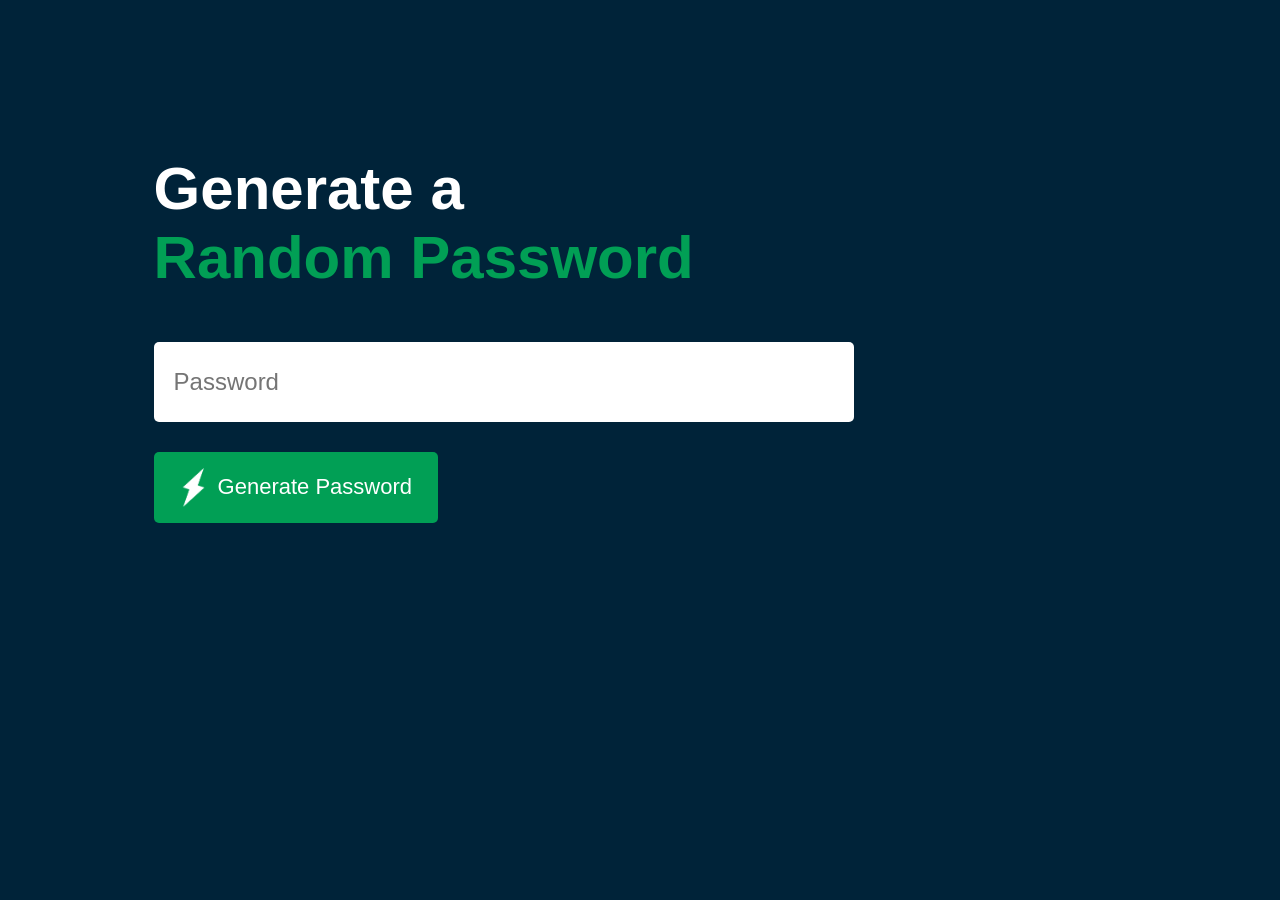
<file: index.html>
<!DOCTYPE html>
<html lang="en">
  <head>
    <meta charset="UTF-8" />
    <meta name="viewport" content="width=device-width, initial-scale=1.0" />
    <title>Random Password Generator</title>
    <link rel="stylesheet" href="style.css" />
  </head>
  <body>
    <div class="container">
      <h1>
        Generate a <br />
        <span>Random Password</span>
      </h1>
      <div class="display">
        <input type="text" id="password" placeholder="Password" />
      </div>
      <button onclick="createPass()">
        <img src="images/generate.png" alt="" />Generate Password
      </button>
    </div>

    <script src="script.js"></script>
  </body>
</html>
</file>
<file: style.css>
* {
  margin: 0;
  padding: 0;
  font-family: "Poppins", sans-serif;
  box-sizing: border-box;
}
body {
  background: #002339;
  color: #fff;
}
.container {
  margin: 12%;
  width: 90%;
  max-width: 700px;
}
.display {
  width: 100%;
  margin-top: 50px;
  margin-bottom: 30px;
  background: #fff;
  color: #333;
  display: flex;
  align-items: center;
  justify-content: space-between;
  padding: 26px 20px;
  border-radius: 5px;
}
.container {
  font-weight: 500;
  font-size: 30px;
}
.container h1 span {
  color: #019f55;
  border-bottom: 4px solid 019f55;
  padding-bottom: 7px;
}
.display img {
  width: 30px;
  cursor: pointer;
}
.display input {
  border: 0;
  outline: 0;
  font-size: 24px;
}
.container button img {
  width: 28px;
  margin-right: 10px;
}
.container button {
  border: 0;
  outline: 0;
  background: #019f55;
  color: #fff;
  font-size: 22px;
  font-weight: 300;
  display: flex;
  align-items: center;
  justify-content: center;
  padding: 16px 26px;
  border-radius: 5px;
  cursor: pointer;
}
</file>
